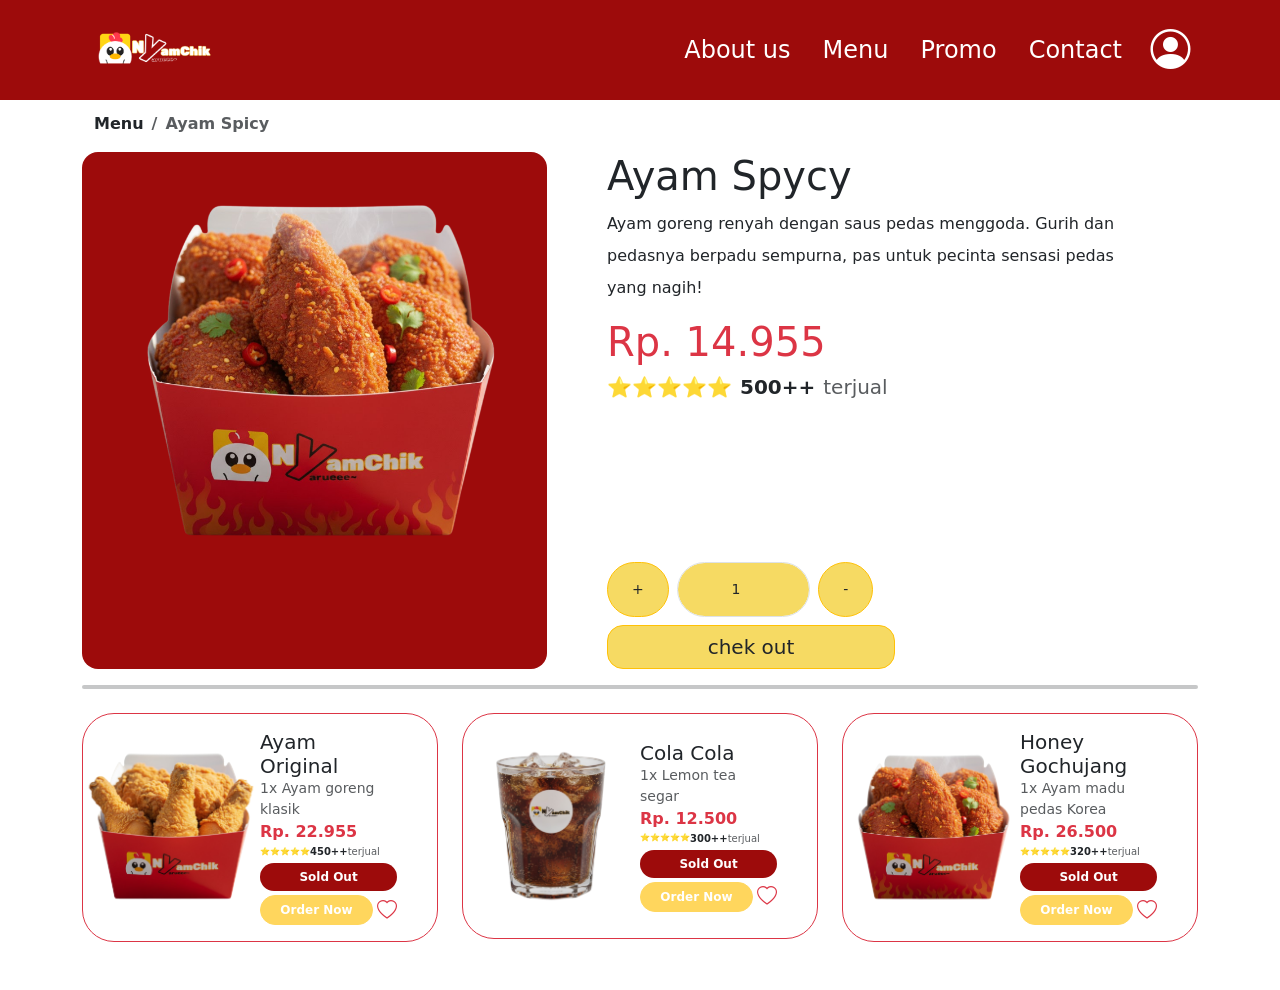
<file: menu-detail.html>
<!DOCTYPE html>
<html lang="en">
  <head>
    <meta charset="UTF-8" />
    <meta name="viewport" content="width=device-width, initial-scale=1.0" />
    <title>Ayam Spicy</title>
    <link rel="stylesheet" href="public/css/bootstrap.css" />
    <link
      rel="stylesheet"
      href="public/css/bootstrap-icons/font/bootstrap-icons.css" />
    <link rel="stylesheet" href="public/css/style.css" />
    <link href="https://unpkg.com/aos@2.3.1/dist/aos.css" rel="stylesheet" />
  </head>
  <body>
    <header id="header"></header>
    <main class="container">
      <div class="container my-3">
        <nav aria-label="breadcrumb">
          <ol class="breadcrumb mb-0">
            <li class="breadcrumb-item">
              <a
                href="menu.html"
                class="text-decoration-none text-dark fw-semibold"
                >Menu</a
              >
            </li>
            <li class="breadcrumb-item active fw-semibold" aria-current="page">
              Ayam Spicy
            </li>
          </ol>
        </nav>
      </div>
      <div class="container">
        <div class="row gap-5">
          <div class="col-5 bg-primary-color rounded-4">
            <img
              src="public/assets/ayam_pedas.png"
              class="w-100 img-fluid"
              alt="" />
          </div>
          <div class="col-6">
            <h1>Ayam Spycy</h1>
            <p class="my-2" style="line-height: 2">
              Ayam goreng renyah dengan saus pedas menggoda. Gurih dan pedasnya
              berpadu sempurna, pas untuk pecinta sensasi pedas yang nagih!
            </p>
            <span class="text-danger fs-1">Rp. 14.955</span>
            <div
              class="small fs-5 d-flex align-items-center"
              style="margin-bottom: 30%">
              <span>⭐⭐⭐⭐⭐</span>
              <span class="fw-bold mx-2">500++</span>
              <span class="text-muted">terjual</span>
            </div>
            <div class="d-flex align-items-center gap-2 mb-2">
              <button
                class="btn btn-outline-warning bg-alternativ-color rounded-5 px-4 py-3 btn-sm"
                onclick="increaseQty(this)">
                <span class="text-dark">+</span>
              </button>
              <input
                type="number"
                class="form-control form-control-sm text-center px-4 py-3 w-25 bg-alternativ-color rounded-5"
                value="1"
                min="1" />
              <button
                class="btn btn-outline-warning bg-alternativ-color rounded-5 px-4 py-3 btn-sm"
                onclick="decreaseQty(this)">
                <span class="text-dark">-</span>
              </button>
            </div>
            <a
              href="checkout.html"
              class="btn btn-outline-warning bg-alternativ-color text-dark rounded-4 fs-5"
              style="width: 14.4em"
              >chek out</a
            >
          </div>
        </div>
      </div>
      <hr class="container border-dark border-4 rounded-4 mb-4" />

      <!-- section -->
      <section class="menu-section mb-5">
        <div class="row g-4">
          <div
            class="col-md-6 col-lg-4 menu-card-item"
            data-category="Reguler"
            data-name="Ayam Original"
            data-variant="1x Ayam goreng klasik"
            data-price="Rp. 22.955"
            data-sold="450++ terjual">
            <div class="card pe-5 border-danger rounded-5">
              <div
                class="card-body d-flex justify-content-center align-items-center">
                <div class="col-6">
                  <img
                    src="public/assets/ayam_biasa.png"
                    style="width: 140%"
                    alt="" />
                </div>
                <div class="d-flex flex-column col-6 ms-5">
                  <h5 class="card-title mb-0">Ayam Original</h5>
                  <p class="card-text text-muted small mb-0">
                    1x Ayam goreng klasik
                  </p>
                  <p class="fw-bold m-0 text-danger">Rp. 22.955</p>
                  <p class="small m-0 d-flex align-items-center">
                    <span style="font-size: 8px">⭐⭐⭐⭐⭐</span>
                    <span class="fw-bold" style="font-size: 10px">450++</span>
                    <span class="text-muted" style="font-size: 10px"
                      >terjual</span
                    >
                  </p>
                  <span class="badge w-100 p-2 my-1 bg-primary-color rounded-5"
                    >Sold Out</span
                  >
                  <div class="d-flex align-items-center">
                    <a
                      href="index.html#order"
                      class="bg-alternativ-color btn btn-warning text-white rounded-5 w-100 me-1 badge p-2 btn-sm disabled">
                      Order Now
                    </a>
                    <i class="bi bi-heart text-danger fs-5"></i>
                  </div>
                </div>
              </div>
            </div>
          </div>

          <div
            class="col-md-6 col-lg-4 menu-card-item"
            data-category="Drink"
            data-name="Cola-Cola"
            data-variant="1x Cola-cola"
            data-price="Rp. 14.955"
            data-sold="500++ terjual">
            <div class="card pe-5 border-danger rounded-5">
              <div
                class="card-body d-flex justify-content-center align-items-center">
                <div class="col-6">
                  <img
                    src="public/assets/Minuman.png"
                    style="width: 140%"
                    alt="" />
                </div>
                <div class="d-flex flex-column col-6 ms-5">
                  <h5 class="card-title mb-0">Cola Cola</h5>
                  <p class="card-text text-muted small mb-0">
                    1x Lemon tea segar
                  </p>
                  <p class="fw-bold m-0 text-danger">Rp. 12.500</p>
                  <p class="small m-0 d-flex align-items-center">
                    <span style="font-size: 8px">⭐⭐⭐⭐⭐</span>
                    <span class="fw-bold" style="font-size: 10px">300++</span>
                    <span class="text-muted" style="font-size: 10px"
                      >terjual</span
                    >
                  </p>
                  <span class="badge w-100 p-2 my-1 bg-primary-color rounded-5"
                    >Sold Out</span
                  >
                  <div class="d-flex align-items-center">
                    <a
                      href="index.html#order"
                      class="bg-alternativ-color btn btn-warning text-white rounded-5 w-100 me-1 badge p-2 btn-sm disabled">
                      Order Now
                    </a>
                    <i class="bi bi-heart text-danger fs-5"></i>
                  </div>
                </div>
              </div>
            </div>
          </div>

          <div
            class="col-md-6 col-lg-4 menu-card-item"
            data-category="Spicy"
            data-name="Honey Gochujang"
            data-variant="1x Ayam madu pedas Korea"
            data-price="Rp. 26.500"
            data-sold="320++ terjual">
            <div class="card pe-5 border-danger rounded-5">
              <div
                class="card-body d-flex justify-content-center align-items-center">
                <div class="col-6">
                  <img
                    src="public/assets/ayam_pedas.png"
                    style="width: 140%"
                    alt="" />
                </div>
                <div class="d-flex flex-column col-6 ms-5">
                  <h5 class="card-title mb-0">Honey Gochujang</h5>
                  <p class="card-text text-muted small mb-0">
                    1x Ayam madu pedas Korea
                  </p>
                  <p class="fw-bold m-0 text-danger">Rp. 26.500</p>
                  <p class="small m-0 d-flex align-items-center">
                    <span style="font-size: 8px">⭐⭐⭐⭐⭐</span>
                    <span class="fw-bold" style="font-size: 10px">320++</span>
                    <span class="text-muted" style="font-size: 10px"
                      >terjual</span
                    >
                  </p>
                  <span class="badge w-100 p-2 my-1 bg-primary-color rounded-5"
                    >Sold Out</span
                  >
                  <div class="d-flex align-items-center">
                    <a
                      href="index.html#order"
                      class="bg-alternativ-color btn btn-warning text-white rounded-5 w-100 me-1 badge p-2 btn-sm disabled">
                      Order Now
                    </a>
                    <i class="bi bi-heart text-danger fs-5"></i>
                  </div>
                </div>
              </div>
            </div>
          </div>
        </div>
      </section>
    </main>

    <script src="public/js/headerFooter.js"></script>
    <script src="public/js/modalFitur.js"></script>
    <script src="public/js/bootstrap.js"></script>
    <script src="https://unpkg.com/aos@2.3.1/dist/aos.js"></script>
    <script>
      AOS.init();
      function decreaseQty(btn) {
        const input = btn.parentNode.querySelector("input");
        let value = parseInt(input.value);

        if (value > 1) {
          input.value = value - 1;
        }
      }

      function increaseQty(btn) {
        const input = btn.parentNode.querySelector("input");
        let value = parseInt(input.value);

        input.value = value + 1;
      }
    </script>
  </body>
</html>
</file>
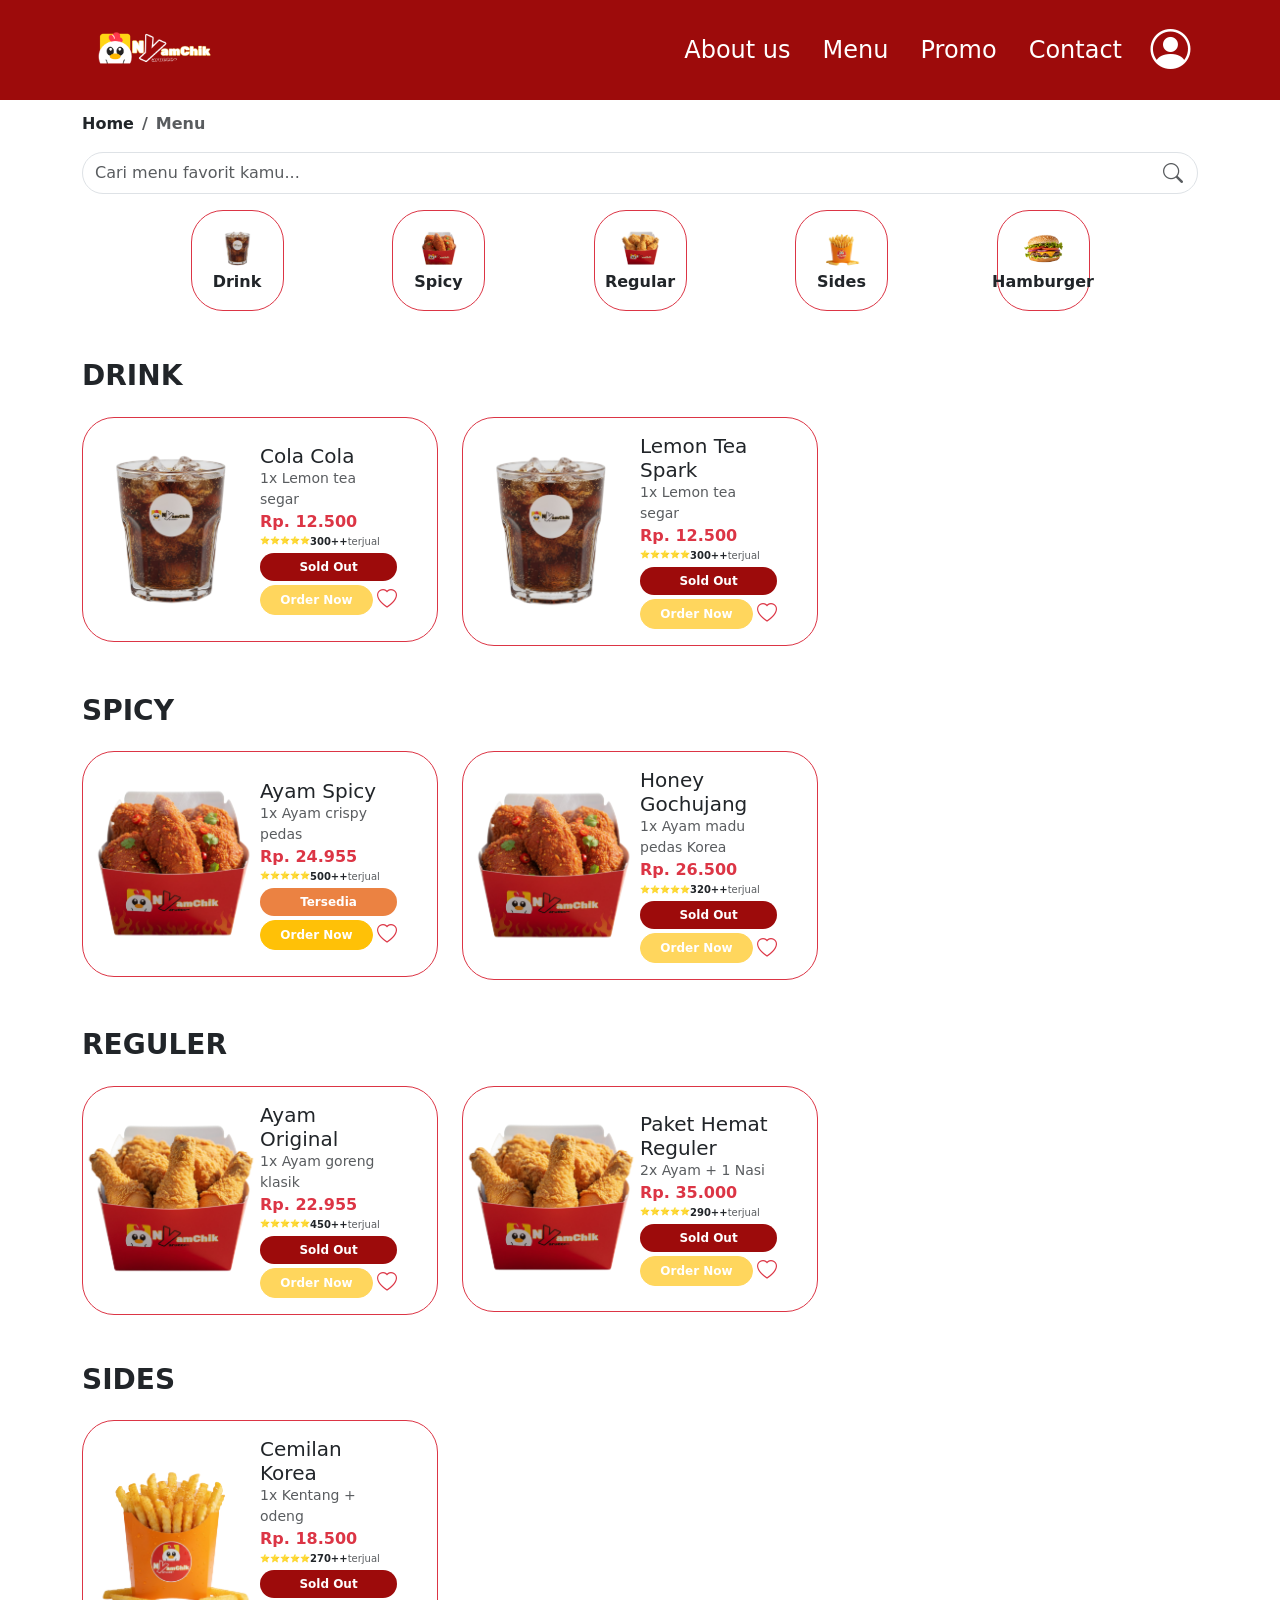
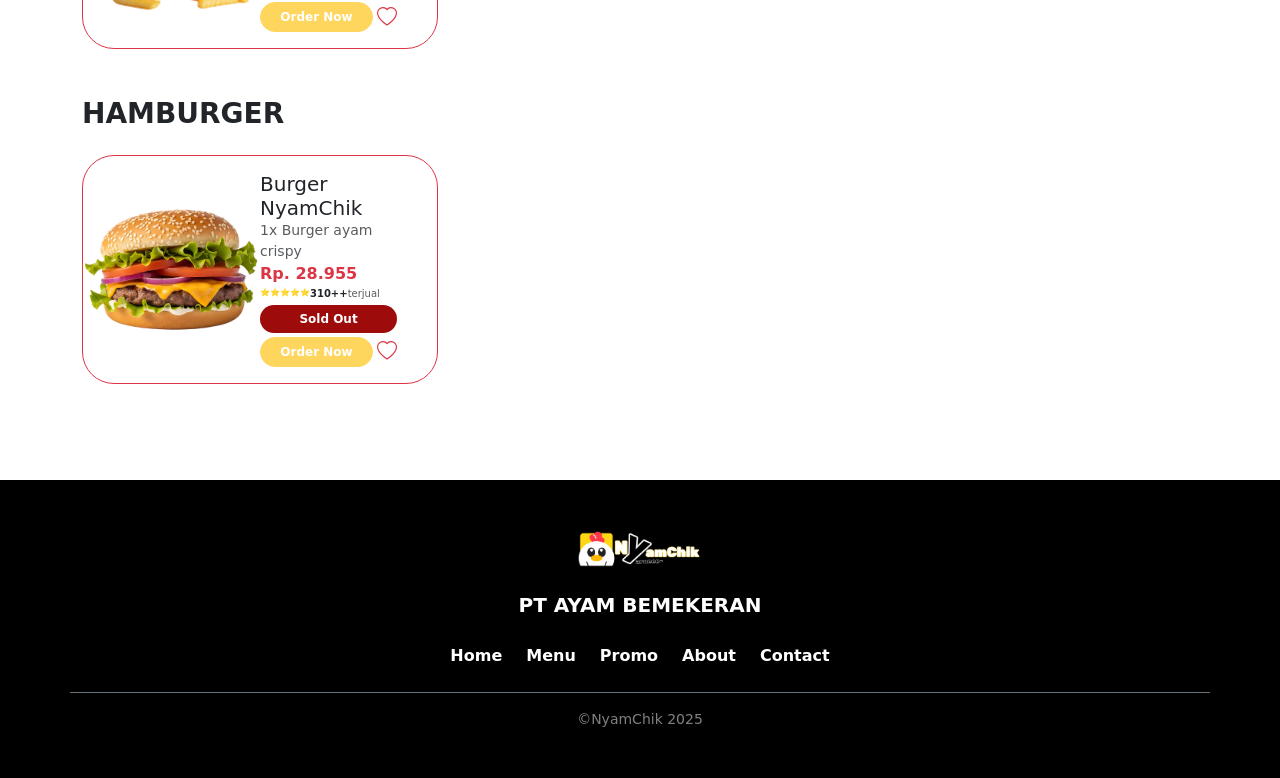
<file: menu.html>
<!DOCTYPE html>
<html lang="en">
  <head>
    <meta charset="UTF-8" />
    <meta name="viewport" content="width=device-width, initial-scale=1.0" />
    <title>Menu</title>
    <link rel="stylesheet" href="public/css/bootstrap.css" />
    <link rel="stylesheet" href="public/css/bootstrap-icons/font/bootstrap-icons.css" />
    <link rel="stylesheet" href="public/css/style.css" />
    <link href="https://unpkg.com/aos@2.3.1/dist/aos.css" rel="stylesheet" />
  </head>

  <body>
    <header id="header"></header>

    <main class="pb-5">
      <div class="container my-3">
        <nav aria-label="breadcrumb">
          <ol class="breadcrumb mb-0">
            <li class="breadcrumb-item">
              <a href="index.html" class="text-decoration-none text-dark fw-semibold">Home</a>
            </li>
            <li class="breadcrumb-item active fw-semibold" aria-current="page">Menu</li>
          </ol>
        </nav>
      </div>

      <div class="position-relative w-100 container my-3">
        <input type="search" 
               id="menuSearch" 
               class="form-control pe-5 py-2 rounded-5" 
               placeholder="Cari menu favorit kamu..." 
               autocomplete="off">

        <i class="bi bi-search position-absolute top-50 fs-5 translate-middle-y me-3 text-muted"
           style="right: 1%;"></i>
      </div>
      
      <div class="container d-flex align-items-center mb-5 justify-content-evenly">
        <a href="#drink" class="card border-danger col-1 rounded-5 category-card text-decoration-none">
          <div class="card-body d-flex flex-column align-items-center px-4">
            <img src="public/assets/Minuman.png" class="w-100" alt="">
            <span class="text-dark fw-bold category-text">Drink</span>
          </div>
        </a>
        <a href="#spicy" class="card border-danger col-1 rounded-5 category-card text-decoration-none">
          <div class="card-body d-flex flex-column align-items-center px-4">
            <img src="public/assets/ayam_pedas.png" class="w-100" alt="">
            <span class="text-dark fw-bold category-text">Spicy</span>
          </div>
        </a>
        <a href="#reguler" class="card border-danger col-1 rounded-5 category-card text-decoration-none">
          <div class="card-body d-flex flex-column align-items-center px-4">
            <img src="public/assets/ayam_biasa.png" class="w-100" alt="">
            <span class="text-dark fw-bold category-text">Regular</span>
          </div>
        </a>
        <a href="#sides" class="card border-danger col-1 rounded-5 category-card text-decoration-none">
          <div class="card-body d-flex flex-column align-items-center px-4">
            <img src="public/assets/Cemilan.png" class="w-100" alt="">
            <span class="text-dark fw-bold category-text">Sides</span>
          </div>
        </a>
        <a href="#burger" class="card border-danger col-1 rounded-5 category-card text-decoration-none">
          <div class="card-body d-flex flex-column align-items-center px-4">
            <img src="public/assets/Burger.png" class="w-100" alt="">
            <span class="text-dark fw-bold category-text">Hamburger</span>
          </div>
        </a>
      </div>

      <section class="container">
        <div id="menuCards">

          <!-- DRINK -->
          <section class="menu-section mb-5" id="drink" data-section="Drink">
            <h3 class="fw-bold mb-4">DRINK</h3>
            <div class="row g-4">

              <div class="col-md-6 col-lg-4 menu-card-item"
                   data-category="Drink"
                   data-name="Cola-Cola"
                   data-variant="1x Cola-cola"
                   data-price="Rp. 14.955"
                   data-sold="500++ terjual">
                <div class="card pe-5 border-danger rounded-5">
                  <div class="card-body d-flex justify-content-center align-items-center">
                    <div class="col-6">
                      <img src="public/assets/Minuman.png" style="width: 140%;" alt="">
                    </div>
                    <div class="d-flex flex-column col-6 ms-5">
                      <h5 class="card-title mb-0">Cola Cola</h5>
                      <p class="card-text text-muted small mb-0">1x Lemon tea segar</p>
                      <p class="fw-bold m-0 text-danger">Rp. 12.500</p>
                      <p class="small m-0 d-flex align-items-center">
                        <span style="font-size: 8px;">⭐⭐⭐⭐⭐</span>
                        <span class="fw-bold" style="font-size: 10px;">300++</span>
                        <span class="text-muted" style="font-size: 10px;">terjual</span>
                      </p>
                      <span class="badge w-100 p-2 my-1 bg-primary-color rounded-5">Sold Out</span>
                      <div class="d-flex align-items-center">
                        <a href="index.html#order"
                           class="bg-alternativ-color btn btn-warning text-white rounded-5 w-100 me-1 badge p-2 btn-sm disabled">
                          Order Now
                        </a>
                        <i class="bi bi-heart text-danger fs-5"></i>
                      </div>
                    </div>
                  </div>
                </div>
              </div>

              <div class="col-md-6 col-lg-4 menu-card-item"
                   data-category="Drink"
                   data-name="Lemon Tea Spark"
                   data-variant="1x Lemon tea segar"
                   data-price="Rp. 12.500"
                   data-sold="300++ terjual">
                <div class="card pe-5 border-danger rounded-5">
                  <div class="card-body d-flex justify-content-center align-items-center">
                    <div class="col-6">
                      <img src="public/assets/Minuman.png" style="width: 140%;" alt="">
                    </div>
                    <div class="d-flex flex-column col-6 ms-5">
                      <h5 class="card-title mb-0">Lemon Tea Spark</h5>
                      <p class="card-text text-muted small mb-0">1x Lemon tea segar</p>
                      <p class="fw-bold m-0 text-danger">Rp. 12.500</p>
                      <p class="small m-0 d-flex align-items-center">
                        <span style="font-size: 8px;">⭐⭐⭐⭐⭐</span>
                        <span class="fw-bold" style="font-size: 10px;">300++</span>
                        <span class="text-muted" style="font-size: 10px;">terjual</span>
                      </p>
                      <span class="badge w-100 p-2 my-1 bg-primary-color rounded-5">Sold Out</span>
                      <div class="d-flex align-items-center">
                        <a href="index.html#order"
                           class="bg-alternativ-color btn btn-warning text-white rounded-5 w-100 me-1 badge p-2 btn-sm disabled">
                          Order Now
                        </a>
                        <i class="bi bi-heart text-danger fs-5"></i>
                      </div>
                    </div>
                  </div>
                </div>
              </div>

            </div>
          </section>

          <!-- SPICY -->
          <section class="menu-section mb-5" id="spicy" data-section="Spicy">
            <h3 class="fw-bold mb-4">SPICY</h3>
            <div class="row g-4">

              <div class="col-md-6 col-lg-4 3 menu-card-item"
                   data-category="Spicy"
                   data-name="Ayam Spicy"
                   data-variant="1x Ayam crispy pedas"
                   data-price="Rp. 24.955"
                   data-sold="500++ terjual">
                <div class="card pe-5 border-danger rounded-5">
                  <div class="card-body d-flex justify-content-center align-items-center">
                    <div class="col-6">
                      <img src="public/assets/ayam_pedas.png" style="width: 140%;" alt="">
                    </div>
                    <div class="d-flex flex-column col-6 ms-5">
                      <h5 class="card-title mb-0">Ayam Spicy</h5>
                      <p class="card-text text-muted small mb-0">1x Ayam crispy pedas</p>
                      <p class="fw-bold m-0 text-danger">Rp. 24.955</p>
                      <p class="small m-0 d-flex align-items-center">
                        <span style="font-size: 8px;">⭐⭐⭐⭐⭐</span>
                        <span class="fw-bold" style="font-size: 10px;">500++</span>
                        <span class="text-muted" style="font-size: 10px;">terjual</span>
                      </p>
                      <span class="badge w-100 p-2 my-1 bg-tersier-color rounded-5">Tersedia</span>
                      <div class="d-flex align-items-center">
                        <a href="menu-detail.html"
                           class="btn btn-warning text-white rounded-5 w-100 me-1 badge p-2 btn-sm">
                          Order Now
                        </a>
                        <i class="bi bi-heart text-danger fs-5"></i>
                      </div>
                    </div>
                  </div>
                </div>
              </div>

              <div class="col-md-6 col-lg-4 menu-card-item"
                   data-category="Spicy"
                   data-name="Honey Gochujang"
                   data-variant="1x Ayam madu pedas Korea"
                   data-price="Rp. 26.500"
                   data-sold="320++ terjual">
                <div class="card pe-5 border-danger rounded-5">
                  <div class="card-body d-flex justify-content-center align-items-center">
                    <div class="col-6">
                      <img src="public/assets/ayam_pedas.png" style="width: 140%;" alt="">
                    </div>
                    <div class="d-flex flex-column col-6 ms-5">
                      <h5 class="card-title mb-0">Honey Gochujang</h5>
                      <p class="card-text text-muted small mb-0">1x Ayam madu pedas Korea</p>
                      <p class="fw-bold m-0 text-danger">Rp. 26.500</p>
                      <p class="small m-0 d-flex align-items-center">
                        <span style="font-size: 8px;">⭐⭐⭐⭐⭐</span>
                        <span class="fw-bold" style="font-size: 10px;">320++</span>
                        <span class="text-muted" style="font-size: 10px;">terjual</span>
                      </p>
                      <span class="badge w-100 p-2 my-1 bg-primary-color rounded-5">Sold Out</span>
                      <div class="d-flex align-items-center">
                        <a href="index.html#order"
                           class="bg-alternativ-color btn btn-warning text-white rounded-5 w-100 me-1 badge p-2 btn-sm disabled">
                          Order Now
                        </a>
                        <i class="bi bi-heart text-danger fs-5"></i>
                      </div>
                    </div>
                  </div>
                </div>
              </div>

            </div>
          </section>

          <!-- REGULER -->
          <section class="menu-section mb-5" id="reguler" data-section="Reguler">
            <h3 class="fw-bold mb-4">REGULER</h3>
            <div class="row g-4">

              <div class="col-md-6 col-lg-4   menu-card-item"
                   data-category="Reguler"
                   data-name="Ayam Original"
                   data-variant="1x Ayam goreng klasik"
                   data-price="Rp. 22.955"
                   data-sold="450++ terjual">
                <div class="card pe-5 border-danger rounded-5">
                  <div class="card-body d-flex justify-content-center align-items-center">
                    <div class="col-6">
                      <img src="public/assets/ayam_biasa.png" style="width: 140%;" alt="">
                    </div>
                    <div class="d-flex flex-column col-6 ms-5">
                      <h5 class="card-title mb-0">Ayam Original</h5>
                      <p class="card-text text-muted small mb-0">1x Ayam goreng klasik</p>
                      <p class="fw-bold m-0 text-danger">Rp. 22.955</p>
                      <p class="small m-0 d-flex align-items-center">
                        <span style="font-size: 8px;">⭐⭐⭐⭐⭐</span>
                        <span class="fw-bold" style="font-size: 10px;">450++</span>
                        <span class="text-muted" style="font-size: 10px;">terjual</span>
                      </p>
                      <span class="badge w-100 p-2 my-1 bg-primary-color rounded-5">Sold Out</span>
                      <div class="d-flex align-items-center">
                        <a href="index.html#order"
                           class="bg-alternativ-color btn btn-warning text-white rounded-5 w-100 me-1 badge p-2 btn-sm disabled">
                          Order Now
                        </a>
                        <i class="bi bi-heart text-danger fs-5"></i>
                      </div>
                    </div>
                  </div>
                </div>
              </div>

              <div class="col-md-6 col-lg-4 menu-card-item"
                   data-category="Reguler"
                   data-name="Paket Hemat Reguler"
                   data-variant="2x Ayam + 1 Nasi"
                   data-price="Rp. 35.000"
                   data-sold="290++ terjual">
                <div class="card pe-5 border-danger rounded-5">
                  <div class="card-body d-flex justify-content-center align-items-center">
                    <div class="col-6">
                      <img src="public/assets/ayam_biasa.png" style="width: 140%;" alt="">
                    </div>
                    <div class="d-flex flex-column col-6 ms-5">
                      <h5 class="card-title mb-0">Paket Hemat Reguler</h5>
                      <p class="card-text text-muted small mb-0">2x Ayam + 1 Nasi</p>
                      <p class="fw-bold m-0 text-danger">Rp. 35.000</p>
                      <p class="small m-0 d-flex align-items-center">
                        <span style="font-size: 8px;">⭐⭐⭐⭐⭐</span>
                        <span class="fw-bold" style="font-size: 10px;">290++</span>
                        <span class="text-muted" style="font-size: 10px;">terjual</span>
                      </p>
                      <span class="badge w-100 p-2 my-1 bg-primary-color rounded-5">Sold Out</span>
                      <div class="d-flex align-items-center">
                        <a href="index.html#order"
                           class="bg-alternativ-color btn btn-warning text-white rounded-5 w-100 me-1 badge p-2 btn-sm disabled">
                          Order Now
                        </a>
                        <i class="bi bi-heart text-danger fs-5"></i>
                      </div>
                    </div>
                  </div>
                </div>
              </div>

            </div>
          </section>

          <!-- SIDES -->
          <section class="menu-section mb-5" id="sides" data-section="Sides">
            <h3 class="fw-bold mb-4">SIDES</h3>
            <div class="row g-4">

              <div class="col-md-6 col-lg-4 menu-card-item"
                   data-category="Sides"
                   data-name="Cemilan Korea"
                   data-variant="1x Kentang + odeng"
                   data-price="Rp. 18.500"
                   data-sold="270++ terjual">
                <div class="card pe-5 border-danger rounded-5">
                  <div class="card-body d-flex justify-content-center align-items-center">
                    <div class="col-6">
                      <img src="public/assets/Cemilan.png" style="width: 140%;" alt="">
                    </div>
                    <div class="d-flex flex-column col-6 ms-5">
                      <h5 class="card-title mb-0">Cemilan Korea</h5>
                      <p class="card-text text-muted small mb-0">1x Kentang + odeng</p>
                      <p class="fw-bold m-0 text-danger">Rp. 18.500</p>
                      <p class="small m-0 d-flex align-items-center">
                        <span style="font-size: 8px;">⭐⭐⭐⭐⭐</span>
                        <span class="fw-bold" style="font-size: 10px;">270++</span>
                        <span class="text-muted" style="font-size: 10px;">terjual</span>
                      </p>
                      <span class="badge w-100 p-2 my-1 bg-primary-color rounded-5">Sold Out</span>
                      <div class="d-flex align-items-center">
                        <a href="index.html#order"
                           class="bg-alternativ-color btn btn-warning text-white rounded-5 w-100 me-1 badge p-2 btn-sm disabled">
                          Order Now
                        </a>
                        <i class="bi bi-heart text-danger fs-5"></i>
                      </div>
                    </div>
                  </div>
                </div>
              </div>

            </div>
          </section>

          <!-- HAMBURGER -->
          <section class="menu-section mb-5" id="burger" data-section="Hamburger">
            <h3 class="fw-bold mb-4">HAMBURGER</h3>
            <div class="row g-4">

              <div class="col-md-6 col-lg-4 menu-card-item"
                   data-category="Hamburger"
                   data-name="Burger NyamChik"
                   data-variant="1x Burger ayam crispy"
                   data-price="Rp. 28.955"
                   data-sold="310++ terjual">
                <div class="card pe-5 border-danger rounded-5">
                  <div class="card-body d-flex justify-content-center align-items-center">
                    <div class="col-6">
                      <img src="public/assets/Burger.png" style="width: 140%;" alt="">
                    </div>
                    <div class="d-flex flex-column col-6 ms-5">
                      <h5 class="card-title mb-0">Burger NyamChik</h5>
                      <p class="card-text text-muted small mb-0">1x Burger ayam crispy</p>
                      <p class="fw-bold m-0 text-danger">Rp. 28.955</p>
                      <p class="small m-0 d-flex align-items-center">
                        <span style="font-size: 8px;">⭐⭐⭐⭐⭐</span>
                        <span class="fw-bold" style="font-size: 10px;">310++</span>
                        <span class="text-muted" style="font-size: 10px;">terjual</span>
                      </p>
                      <span class="badge w-100 p-2 my-1 bg-primary-color rounded-5">Sold Out</span>
                      <div class="d-flex align-items-center">
                        <a href="index.html#order"
                           class="bg-alternativ-color btn btn-warning text-white rounded-5 w-100 me-1 badge p-2 btn-sm disabled">
                          Order Now
                        </a>
                        <i class="bi bi-heart text-danger fs-5"></i>
                      </div>
                    </div>
                  </div>
                </div>
              </div>

            </div>
          </section>

        </div>

        <div id="emptyState" class="text-center py-5 d-none"></div>
      </section>
    </main>
    <button id="scrollToTop" class="btn btn-danger rounded-circle shadow-lg" style="display: none;">
      <i class="bi bi-arrow-up-circle-fill fs-3"></i>
    </button>
    <footer id="footer"></footer>

    <script src="public/js/headerFooter.js"></script>
    <script src="public/js/modalFitur.js"></script>
    <script src="public/js/bootstrap.js"></script>
    <script src="https://unpkg.com/aos@2.3.1/dist/aos.js"></script>

    <script>
      AOS.init();

      let searchInput = document.getElementById("menuSearch");
      let menuCards = document.getElementById("menuCards");
      let emptyState = document.getElementById("emptyState");
      let allCards = document.querySelectorAll(".menu-card-item");
      let allSections = document.querySelectorAll(".menu-section");

      function showEmptyState() {
        emptyState.innerHTML = `
          <img src="public/assets/payment-error.png" class="img-fluid mb-3" style="max-width:260px;">
          <p class="text-muted fw-semibold">Menu yang kamu cari belum tersedia. Coba kata kunci lain ya!</p>
        `;
        emptyState.classList.remove("d-none");
        menuCards.style.display = "none";
      }

      function hideEmptyState() {
        emptyState.classList.add("d-none");
        emptyState.innerHTML = "";
        menuCards.style.display = "block";
      }

      searchInput.addEventListener("input", function () {
        let query = this.value.trim().toLowerCase();

        if (query === "") {
          hideEmptyState();

          allCards.forEach(card => card.style.display = "block");
          allSections.forEach(section => section.style.display = "block");

          return;
        }

        let hasVisibleCard = false;

        allSections.forEach(section => {
          let cards = section.querySelectorAll(".menu-card-item");
          let visible = false;

          cards.forEach(card => {
            let text = (
              card.dataset.name + " " +
              card.dataset.category + " " +
              card.dataset.variant + " " +
              card.dataset.price + " " +
              card.dataset.sold
            ).toLowerCase();

            if (text.includes(query)) {
              card.style.display = "block";
              visible = true;
              hasVisibleCard = true;
            } else {
              card.style.display = "none";
            }
          });

          section.style.display = visible ? "block" : "none";
        });

        if (!hasVisibleCard) {
          showEmptyState();
        } else {
          hideEmptyState();
        }
      });

      const scrollToTopBtn = document.getElementById('scrollToTop');

      window.addEventListener('scroll', () => {
        if (window.pageYOffset > 200) {
          scrollToTopBtn.classList.add('show');
        } else {
          scrollToTopBtn.classList.remove('show');
        }
      });

      // Smooth scroll to top when clicked
      scrollToTopBtn.addEventListener('click', () => {
        window.scrollTo({
          top: 0,
          behavior: 'smooth'
        });
      });
    </script>
  </body>
</html>
</file>
<file: public/css/style.css>
* {
  margin: 0;
  padding: 0;
  box-sizing: border-box;
}

html {
  scroll-behavior: smooth;
}

:root {
  --primary-color: #9d0b0b;
  --secondary-color: #da2d2d;
  --tersier-color: #eb8242;
  --alternativ-color: #f6da63;
}

.primary-color-new {
  color: var(--primary-color);
}

.secondary-color {
  color: var(--secondary-color);
}

.tersier-color {
  color: var(--tersier-color);
}

.alternativ-color {
  color: var(--alternativ-color);
}

.bg-primary-color {
  background-color: var(--primary-color);
}

.bg-secondary-color {
  background-color: var(--secondary-color);
}

.bg-tersier-color {
  background-color: var(--tersier-color);
}

.bg-alternativ-color {
  background-color: var(--alternativ-color);
}

body {
  padding-top: 6rem;
}

.rounded {
  border-radius: 15px;
}

.relative {
  position: relative;
  z-index: 99;
  bottom: 18px;
}

.menu-img {
  transition: transform 0.3s ease, box-shadow 0.3s ease;
  border-radius: 50%;
}

.menu-img:hover {
  transform: scale(1.15) translateY(-5px);
  box-shadow: 0 8px 20px rgba(0, 0, 0, 0.2);
}

.menu-card {
  transition: transform 0.3s ease, box-shadow 0.3s ease;
}

.menu-card:hover {
  transform: scale(1.15);
  box-shadow: 0 8px 20px rgba(0, 0, 0, 0.2);
}

#menu,
#order,
#promo,
#iklan,
#about,
#drink,
#spicy,
#reguler,
#sides,
#burger,
#contact {
  scroll-margin-top: 8rem;
}

.category-card {
  cursor: pointer;
  transition: all 0.3s ease;
  background-color: white;
}

.category-card:hover {
  background-color:  var(--primary-color); /* bg-danger */
  transform: scale(1.1);
  box-shadow: 0 8px 16px rgba(220, 53, 69, 0.3);
}

.category-card:hover .category-text {
  color: white !important;
}

.category-card:active {
  transform: scale(1.05);
}

/* Smooth transition untuk gambar */
.category-card img {
  transition: transform 0.3s ease;
}

.category-card:hover img {
  transform: scale(1.05);
}

#scrollToTop {
  position: fixed;
  bottom: 30px;
  right: 30px;
  z-index: 1000;
  width: 50px;
  height: 50px;
  border: none;
  transition: all 0.3s ease;
  opacity: 0;
  transform: scale(0);
}

#scrollToTop.show {
  opacity: 1;
  transform: scale(1);
  display: block !important;
}

#scrollToTop:hover {
  transform: scale(1.1);
  box-shadow: 0 8px 16px rgba(220, 53, 69, 0.4) !important;
}

#scrollToTop:active {
  transform: scale(0.95);
}

#loader {
  position: fixed;
  inset: 0;
  background: var(--primary-color);
  z-index: 9999;
  display: flex;
  align-items: center;
  justify-content: center;
}

#loader img {
  width: 120px; /* ubah ukuran sesuai kebutuhan */
  animation: fade 1.2s ease-in-out infinite;
}

@keyframes fade {
  50% { opacity: 0.4; }
}
</file>
